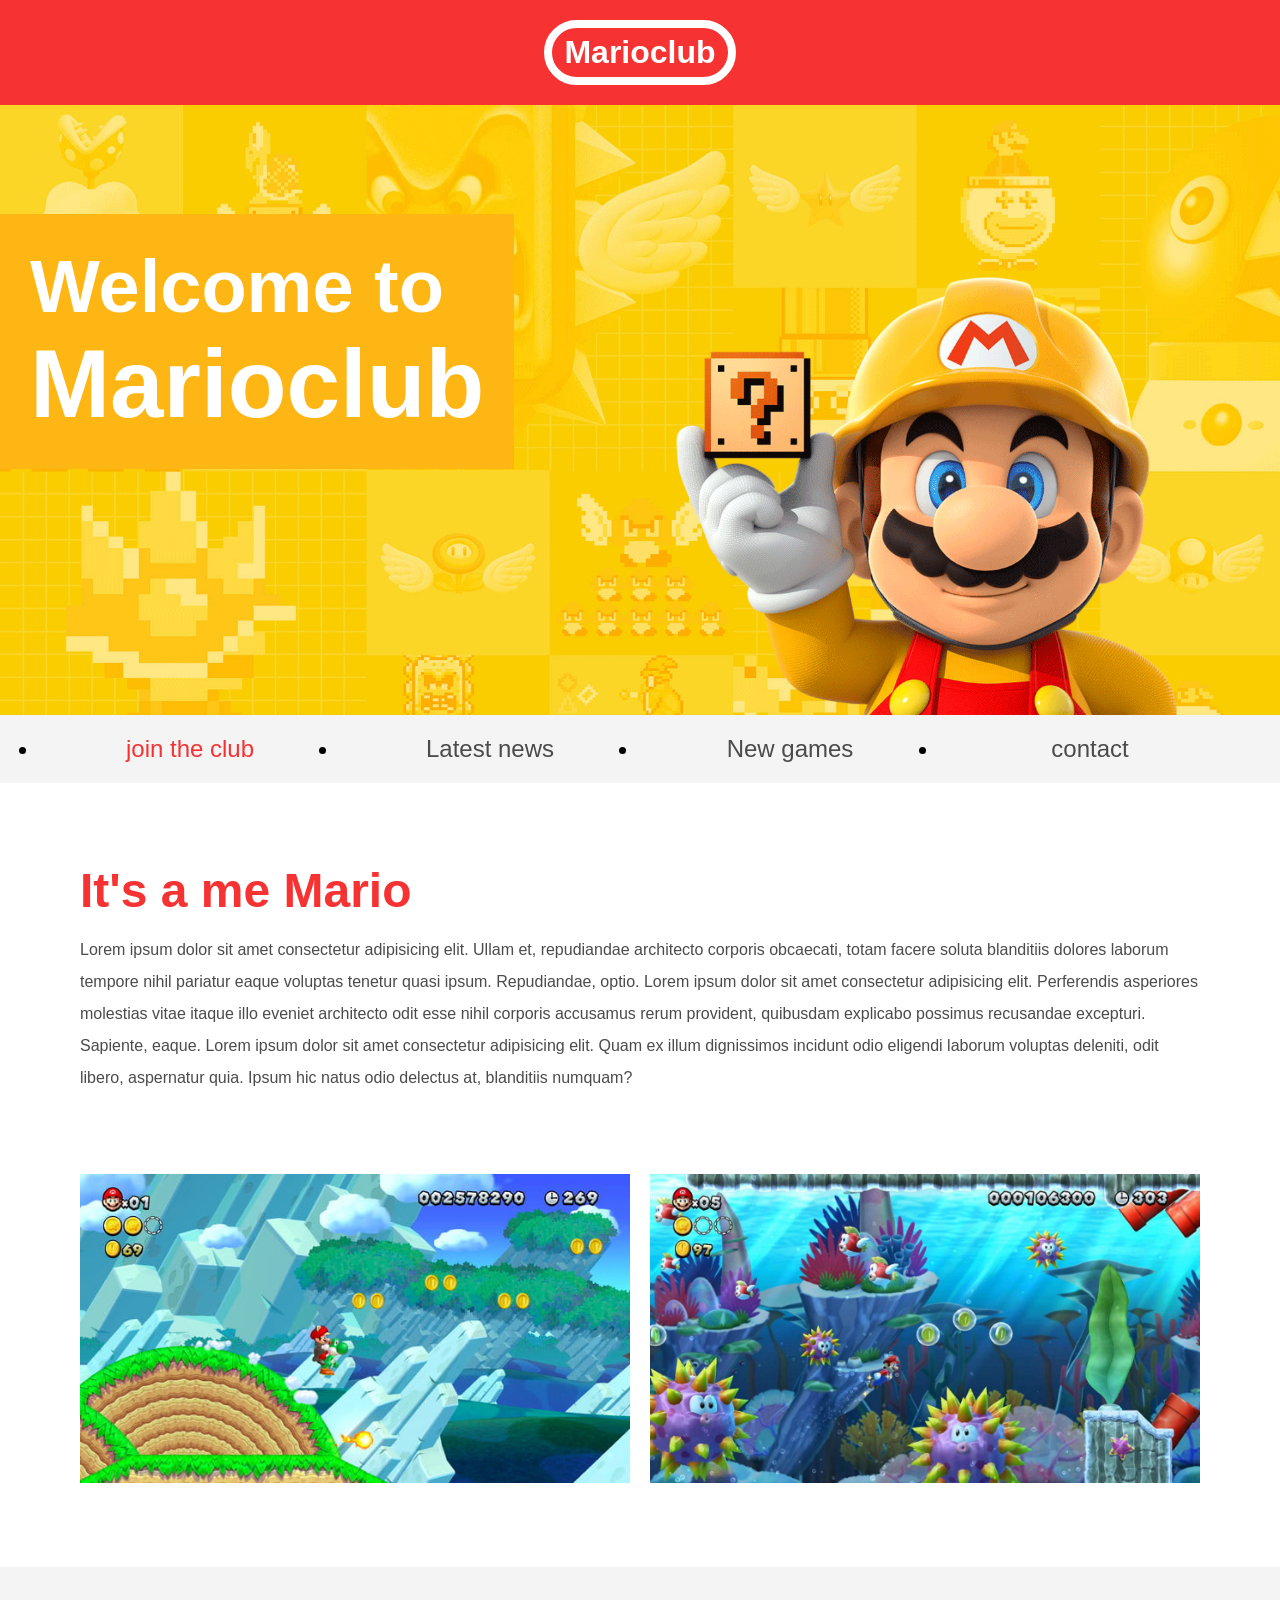
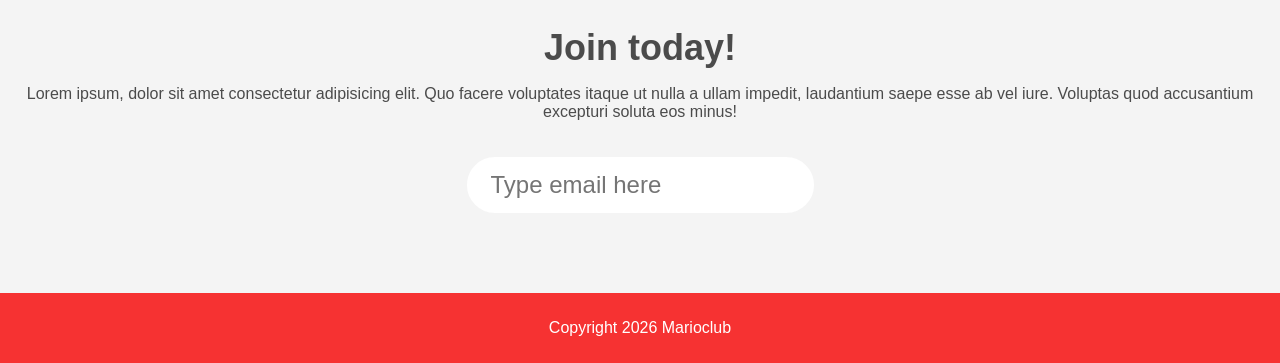
<file: probono/index.html>
<!DOCTYPE html>
<html>
    <head>
        <link rel="stylesheet" href="styles.css">
        <title>Marioclub</title>
    </head>
    <body>

        <header>
            <h1>Marioclub</h1>
        </header>
        
        <section class="banner">
            <img src="img/banner.png" alt="Marioclub welcome banner">
            <div class="welcome">
                <h2>Welcome to <br><span>Marioclub</span></h2>
            </div>
        </section>
        <nav class="main-nav">
            <ul>
                <li><a href="join.html" class="join"> join the club</a></li>
                <li><a href="news.html">Latest news</a></li>
                <li><a href="games.html">New games</a></li>
                <li><a href="contact.html">contact</a></li>
            </ul>
        </nav>
        <main>
            <article>
                <h2>It's a me Mario</h2>
                <p>Lorem ipsum dolor sit amet consectetur adipisicing elit. 
                    Ullam et, repudiandae architecto corporis obcaecati, 
                    totam facere soluta blanditiis dolores laborum tempore nihil pariatur eaque voluptas tenetur quasi ipsum. 
                    Repudiandae, optio. 
                    Lorem ipsum dolor sit amet consectetur adipisicing elit. 
                    Perferendis asperiores molestias vitae itaque illo eveniet architecto odit esse nihil corporis accusamus rerum provident, 
                    quibusdam explicabo possimus recusandae excepturi. Sapiente, eaque. 
                    Lorem ipsum dolor sit amet consectetur adipisicing elit. 
                    Quam ex illum dignissimos incidunt odio eligendi laborum voluptas deleniti, odit libero, 
                    aspernatur quia. Ipsum hic natus odio delectus at, blanditiis numquam?</p>
            </article>
            <ul class="images">
                <li><img src="img/thumb-1.png" alt="Mario thumb 1"></li>
                <li><img src="img/thumb-2.png" alt="Mario thumb 2"></li>
            </ul>
        </main>
        <section class="join">
            <h2>Join today!</h2>
            <p>Lorem ipsum, dolor sit amet consectetur adipisicing elit. 
                Quo facere voluptates itaque ut nulla a ullam impedit, laudantium saepe esse ab vel iure. 
                Voluptas quod accusantium excepturi soluta eos minus!</p>
            <form>
                <input type="email" name="email" placeholder="Type email here" required>
            </form>
        </section>
        <footer>
            <p class="copyright">Copyright 2026 Marioclub</p>
        </footer>
        


    </body>
</html>
</file>
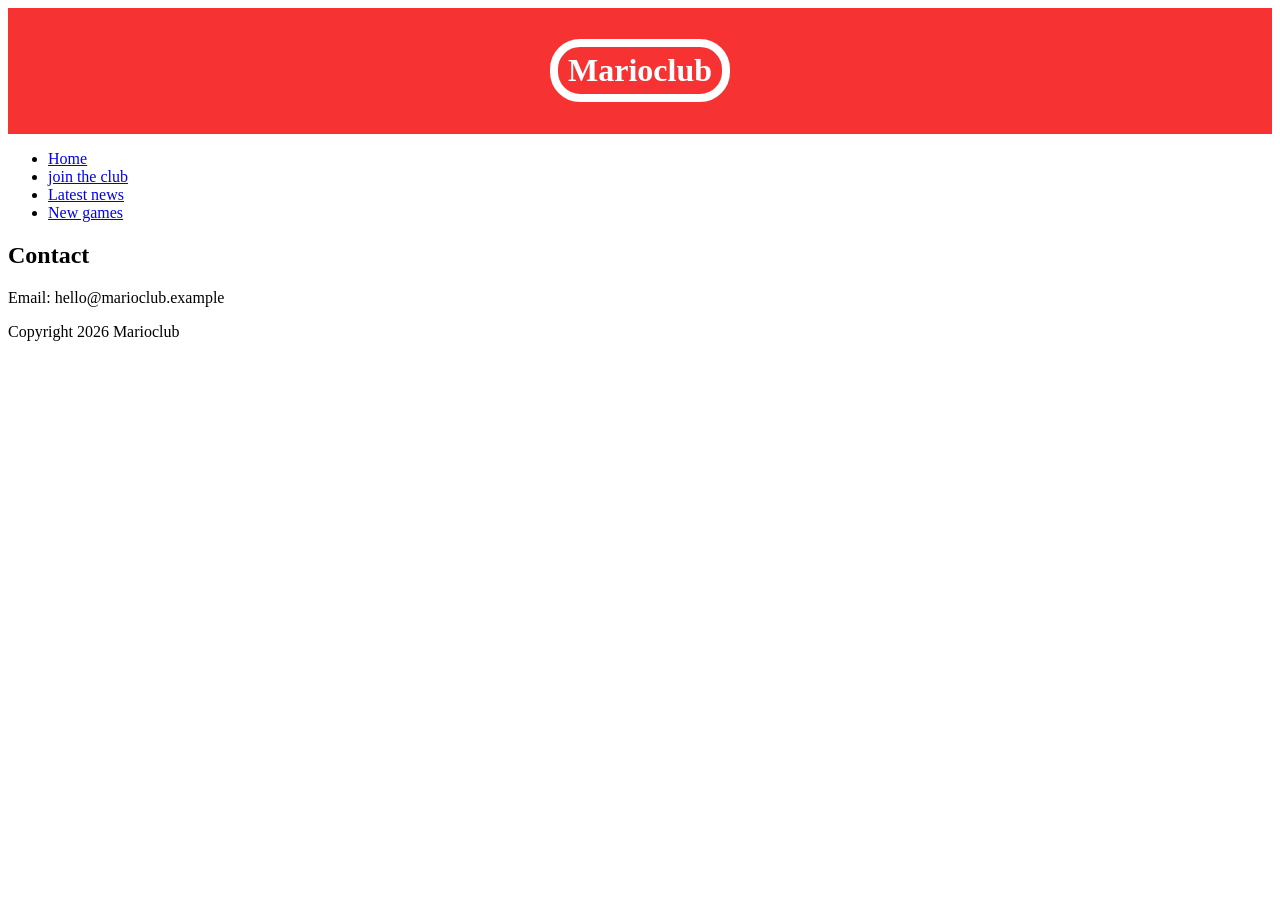
<file: probono/contact.html>
<!DOCTYPE html>
<html>
    <head>
        <link rel="stylesheet" href="contact.css">
        <title>Marioclub | Contact</title>
    </head>
    <body>
        <header>
            <h1>Marioclub</h1>
        </header>
        <nav class="main-nav">
            <ul>
                <li><a href="index.html" class="join">Home</a></li>
                <li><a href="join.html">join the club</a></li>
                <li><a href="news.html">Latest news</a></li>
                <li><a href="games.html">New games</a></li>
            </ul>
        </nav>
        <main>
            <article>
                <h2>Contact</h2>
                <p>Email: hello@marioclub.example</p>
            </article>
        </main>
        <footer>
            <p class="copyright">Copyright 2026 Marioclub</p>
        </footer>
    </body>
</html>
</file>
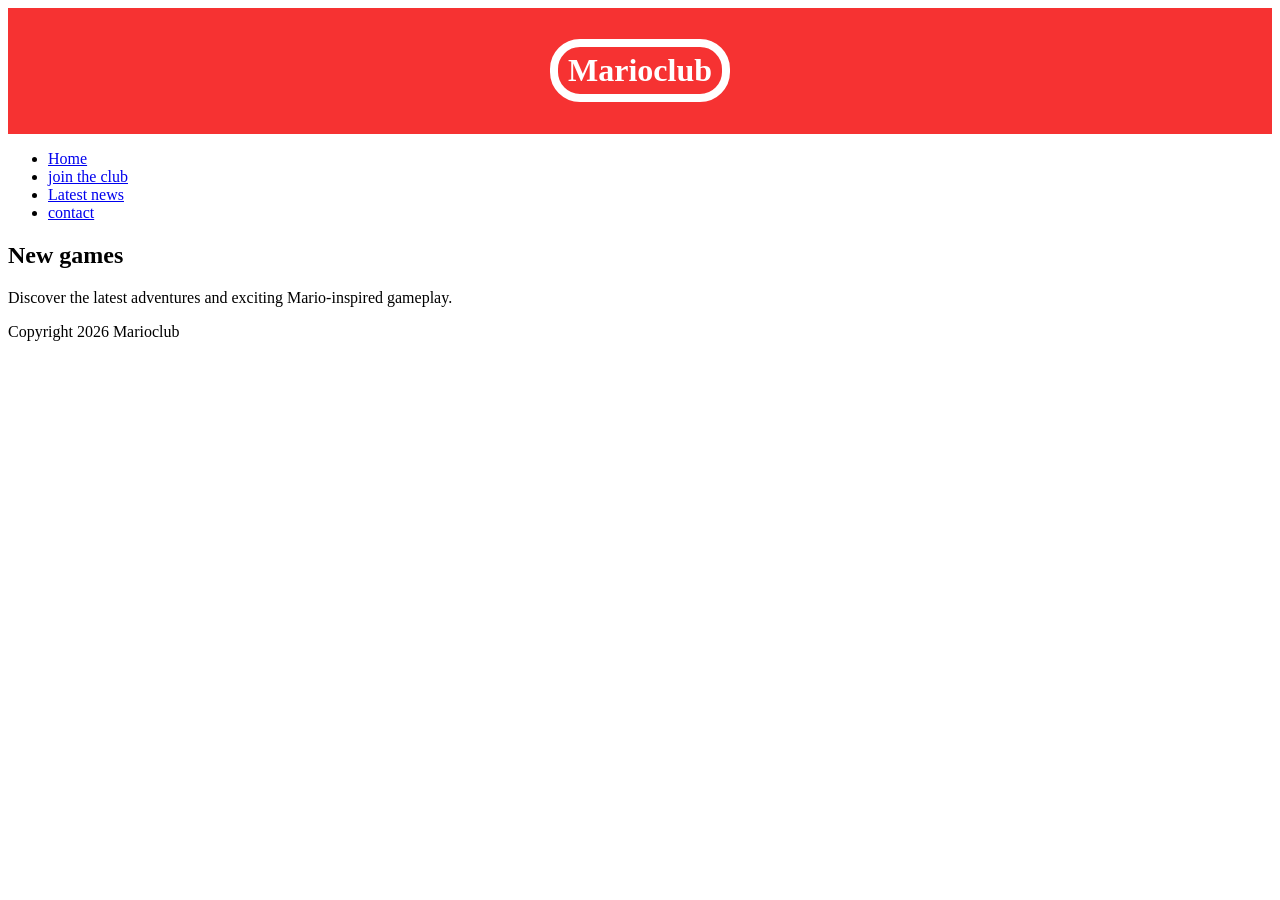
<file: probono/games.html>
<!DOCTYPE html>
<html>
    <head>
        <link rel="stylesheet" href="games.css">
        <title>Marioclub | Games</title>
    </head>
    <body>
        <header>
            <h1>Marioclub</h1>
        </header>
        <nav class="main-nav">
            <ul>
                <li><a href="index.html" class="join">Home</a></li>
                <li><a href="join.html">join the club</a></li>
                <li><a href="news.html">Latest news</a></li>
                <li><a href="contact.html">contact</a></li>
            </ul>
        </nav>
        <main>
            <article>
                <h2>New games</h2>
                <p>Discover the latest adventures and exciting Mario-inspired gameplay.</p>
            </article>
        </main>
        <footer>
            <p class="copyright">Copyright 2026 Marioclub</p>
        </footer>
    </body>
</html>
</file>
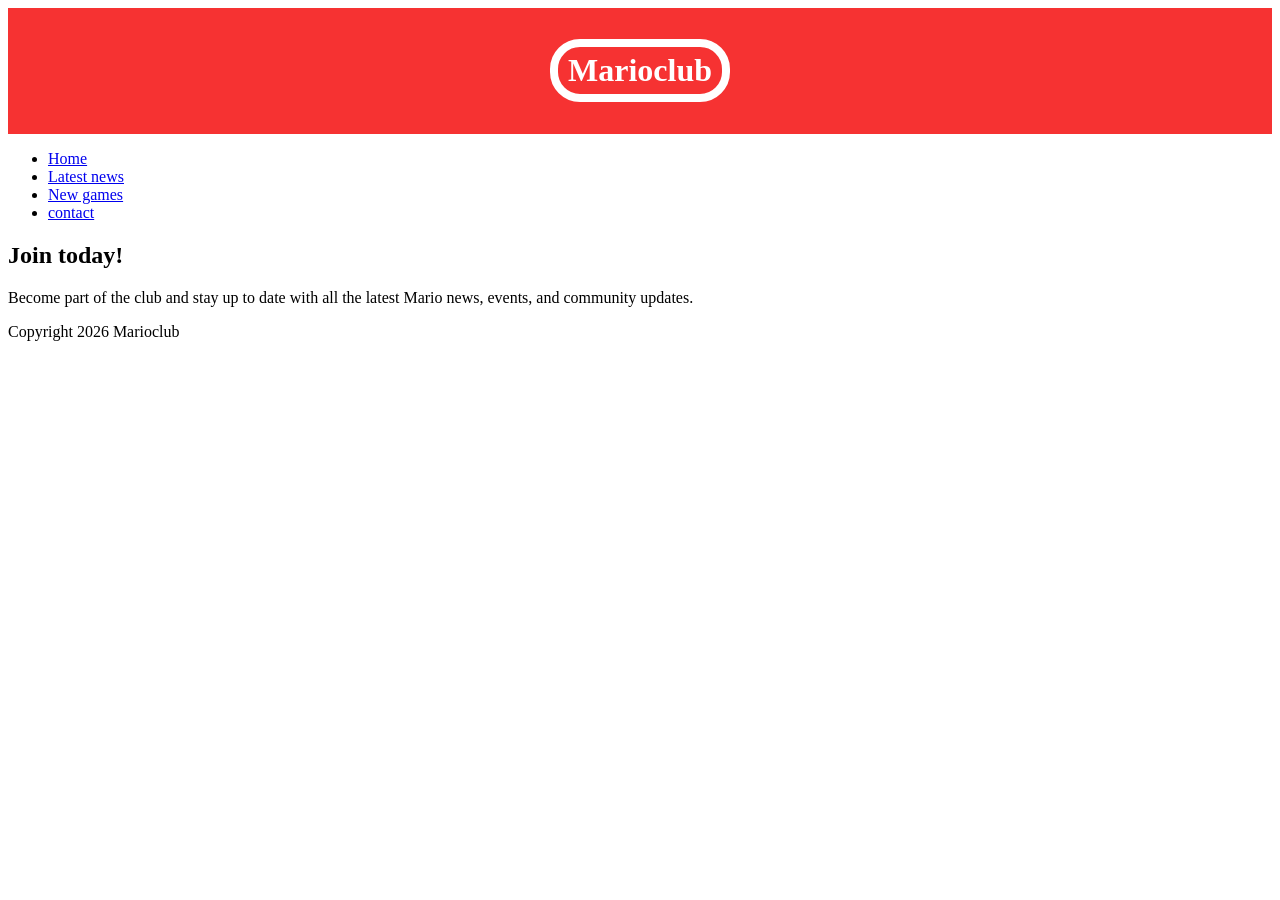
<file: probono/join.html>
<!DOCTYPE html>
<html>
    <head>
        <link rel="stylesheet" href="join.css">
        <title>Marioclub | Join</title>
    </head>
    <body>
        <header>
            <h1>Marioclub</h1>
        </header>
        <nav class="main-nav">
            <ul>
                <li><a href="index.html" class="join">Home</a></li>
                <li><a href="news.html">Latest news</a></li>
                <li><a href="games.html">New games</a></li>
                <li><a href="contact.html">contact</a></li>
            </ul>
        </nav>
        <main>
            <article>
                <h2>Join today!</h2>
                <p>Become part of the club and stay up to date with all the latest Mario news, events, and community updates.</p>
            </article>
        </main>
        <footer>
            <p class="copyright">Copyright 2026 Marioclub</p>
        </footer>
    </body>
</html>
</file>
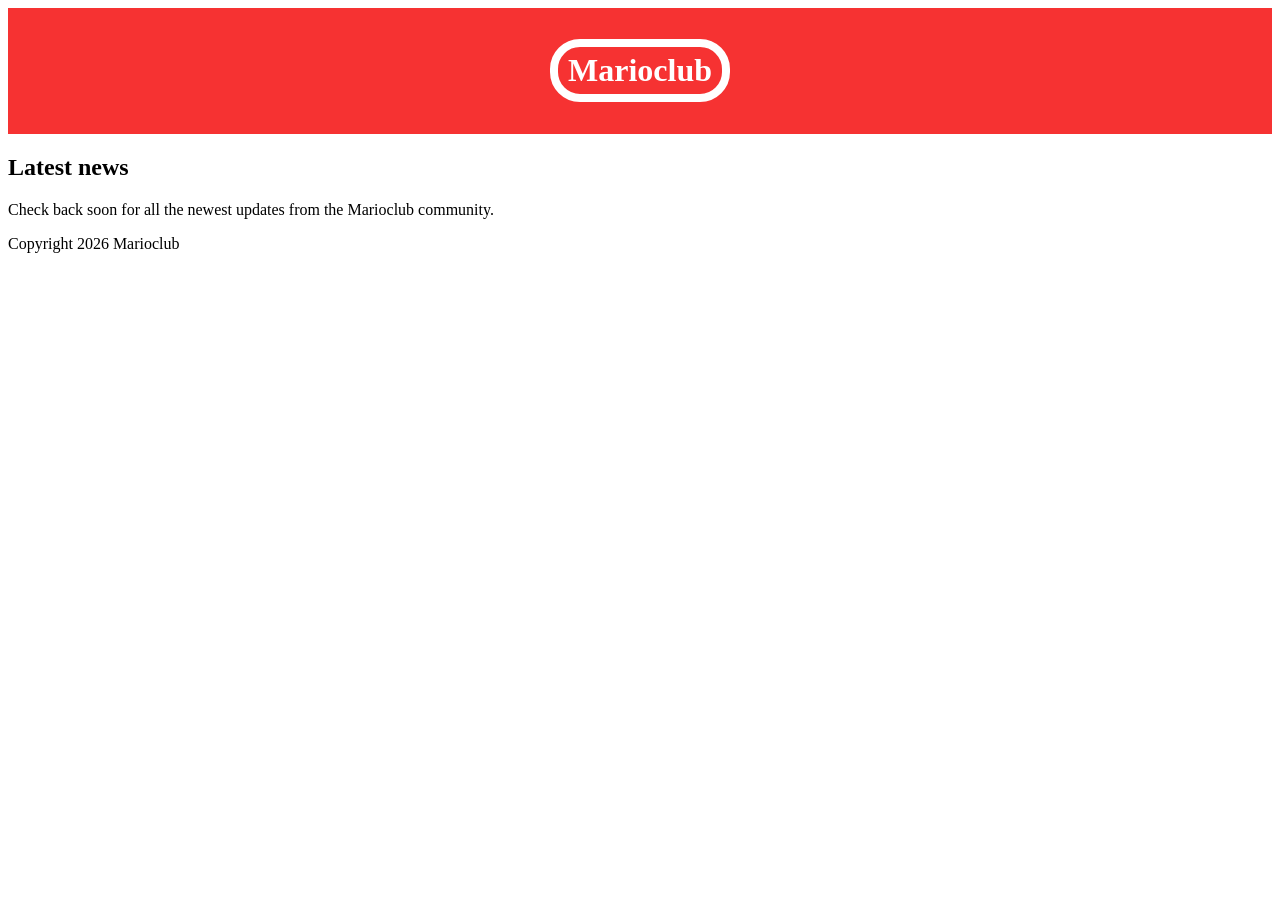
<file: probono/news.html>
<!DOCTYPE html>
<html>
    <head>
        <link rel="stylesheet" href="news.css">
        <title>Marioclub | News</title>
    </head>
    <body>
        <header>
            <h1>Marioclub</h1>
        </header>
        
        <main>
            <article>
                <h2>Latest news</h2>
                <p>Check back soon for all the newest updates from the Marioclub community.</p>
            </article>
        </main>
        <footer>
            <p class="copyright">Copyright 2026 Marioclub</p>
        </footer>
    </body>
</html>
</file>
<file: probono/styles.css>
*{
    box-sizing: border-box;
}
body, ul, li, h1, h2, a{
    margin: 0;
    padding: 0;
    font-family: Arial, Helvetica, sans-serif;
}
body{
    overflow-x: hidden;
}
header{
    background-color: #f63232;
    padding: 20px;
    text-align: center;
    position: fixed;
    width: 100%;
    z-index: 1;
    top: 0;
    left: 0;
}
header h1{
    color: white;
    border: 8px solid white;
    padding: 6px 12px;
    display: inline-block;
    border-radius: 36px;
}
.banner{
    position: relative;
    padding-top: 105px;
}
.banner img{
    max-width: 100%;
    display: block;
}
.banner .welcome{
    background-color: #feb614;
    color: white;
    padding: 30px;
    position: absolute;
    left: 0;
    top: 30%;
}
.banner h2{
    font-size: 74px;
}
.banner h2 span{
    font-size: 1.3em;
}
nav{
    background-color: #f4f4f4;
    padding: 20px;
    position: sticky;
    top: 100px;
}
nav ul{
    display: flex;
    flex-wrap: wrap;
    max-width: 1200px;
    margin: 0 auto;
}
nav li{
    flex: 1 1 25%;
    text-align: center;
    font-size: 24px;
}
nav li a{
    text-decoration: none;
    color: #4b4b4b;
}
nav li a.join{
    color: #f63232;
    border: 0;   
    padding: 0;
}
main{
    max-width: 100%;
    width: 1200px;
    margin: 80px auto;
    padding: 0 40px;
    box-sizing: border-box;
}
article h2{
    color: #f63232;
    font-size: 48px;
}
article p{
    line-height: 2em;
    color: #4b4b4b;
}
.images{
    display: flex;
    flex-wrap: wrap;
    gap: 20px;
    text-align: center; 
    margin: 80px auto;
}
.images li{
    flex: 1 1 300px;
    list-style: none;
}
.images li img{
    max-width: 100%;
}
.join{
    background: #f4f4f4;
    text-align: center;
    padding: 60px 20px;
    color: #4b4b4b;
}
.join h2{
    font-size: 36px;
}
form input{
    max-width: 100%;
    margin: 20px 0;
    padding: 10px 20px;
    font-size: 24px;
    border-radius: 28px;
    border: 4px solid white;
}
footer{
    background: #f63232;
    color: white;
    padding: 10px;
    text-align: center;
}

/*pesudo classes*/
nav li a:hover{
    text-decoration:underline;
}
.images li:hover{
    position:relative;
    top: -4px;
}
form input:focus{
    border: 4px dashed #4b4b4b;
    outline:none;
}
form input:valid{
    border: 4px solid #71d300;
}

@media (max-width: 700px){
    .banner h2{
        font-size: 42px;
    }

    .banner .welcome{
        padding: 15px;
    }

    nav{
        top: 105px;
    }

    nav li{
        flex-basis: 50%;
        font-size: 18px;
    }

    main{
        margin: 40px auto;
        padding: 0 20px;
    }

    article h2{
        font-size: 36px;
    }
}
</file>
<file: probono/contact.css>
/*header{
    background-color: #f63232;
    padding: 20px;
    text-align: center;
    position: fixed;
    width: 100%;
    z-index: 1;
    top: 0;
    left: 0;
}*/
header{
    background-color:#f63232;
    text-align:center;
    padding: 10px;
    width:auto;
}
header h1{
    color:white;
    border:8px solid white;
    border-radius: 30px;
    padding:5px 10px;
    display:inline-block
}
</file>
<file: probono/games.css>
/*header{
    background-color: #f63232;
    padding: 20px;
    text-align: center;
    position: fixed;
    width: 100%;
    z-index: 1;
    top: 0;
    left: 0;
}*/

header{
    background-color:#f63232;
    text-align:center;
    padding: 10px;
    width:auto;
}
header h1{
    color:white;
    border:8px solid white;
    border-radius: 30px;
    padding:5px 10px;
    display:inline-block
}
</file>
<file: probono/join.css>
/*header{
    background-color: #f63232;
    padding: 20px;
    text-align: center;
    position: fixed;
    width: 100%;
    z-index: 1;
    top: 0;
    left: 0;
}
header h1{
    color: white;
    border: 8px solid white;
    padding: 6px 12px;
    display: inline-block;
    border-radius: 36px;
}*/
header{
    background-color:#f63232;
    text-align:center;
    padding: 10px;
    width:auto;
}
header h1{
    color:white;
    border:8px solid white;
    border-radius: 30px;
    padding:5px 10px;
    display:inline-block
}
</file>
<file: probono/news.css>
header{
    background-color:#f63232;
    text-align:center;
    padding: 10px;
    width:auto;
}
header h1{
    color:white;
    border:8px solid white;
    border-radius: 30px;
    padding:5px 10px;
    display:inline-block
}
</file>
